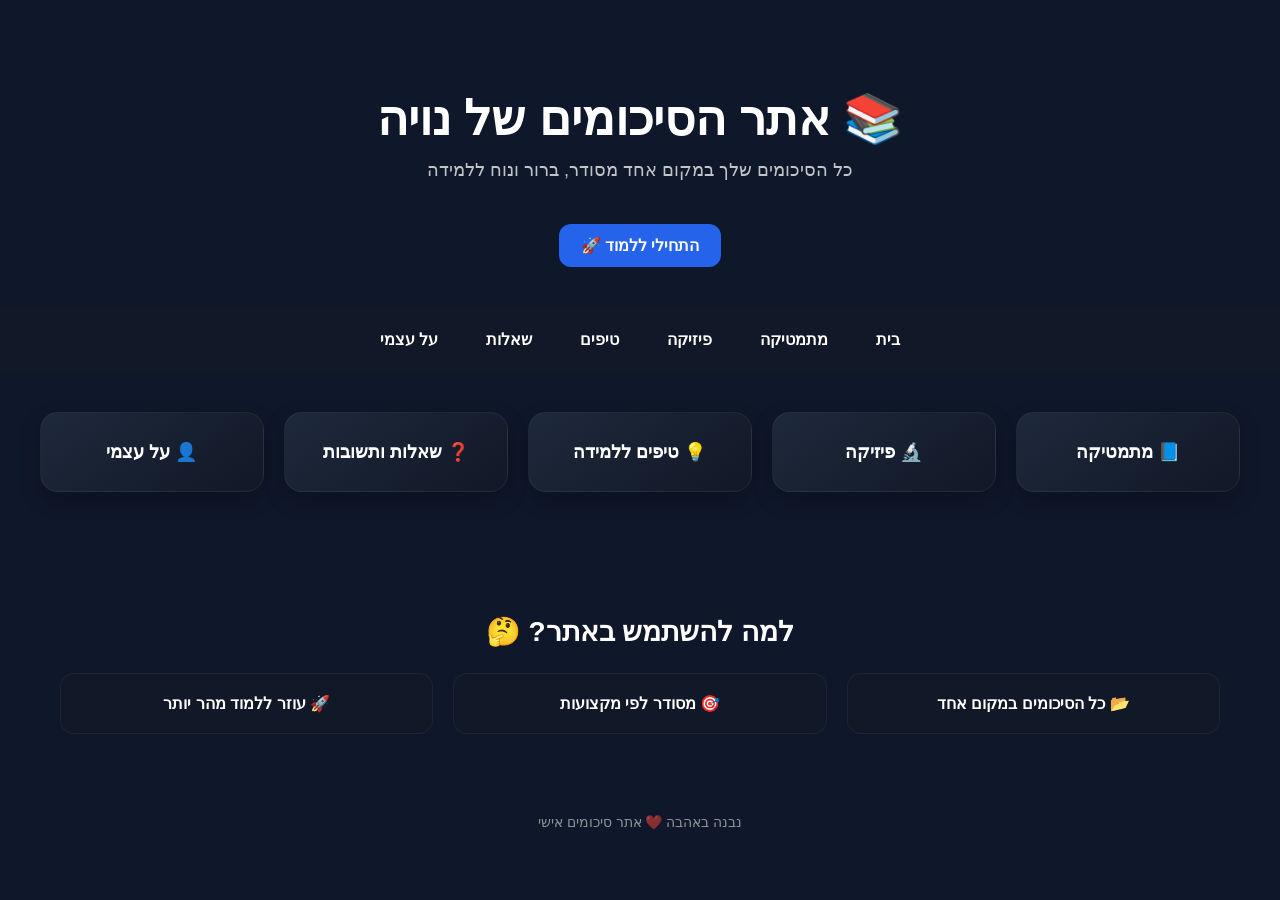
<file: index.html>
<!DOCTYPE html>
<html lang="he">
<head>
  <meta charset="UTF-8">
  <title>סיכומים של נויה</title>

  <style>
    :root {
      --bg: #0f172a;
      --card: #1e293b;
      --card-hover: #334155;
      --text: #ffffff;
      --primary: #2563eb;
      --muted: rgba(255,255,255,0.75);
    }

    body {
      margin: 0;
      font-family: Arial, sans-serif;
      direction: rtl;
      background: var(--bg);
      color: var(--text);
    }

    /* HERO */
    .hero {
      text-align: center;
      padding: 90px 20px 40px;
    }

    .hero h1 {
      font-size: 48px;
      margin: 0;
    }

    .hero p {
      margin-top: 12px;
      color: var(--muted);
      font-size: 18px;
    }

    .btn {
      display: inline-block;
      margin-top: 25px;
      padding: 12px 22px;
      background: var(--primary);
      color: white;
      text-decoration: none;
      border-radius: 12px;
      font-weight: bold;
      transition: 0.3s;
    }

    .btn:hover {
      transform: scale(1.05);
      opacity: 0.9;
    }

    /* NAV */
    nav {
      display: flex;
      justify-content: center;
      gap: 20px;
      background: #111827;
      padding: 15px;
      position: sticky;
      top: 0;
      z-index: 1000;
    }

    nav a {
      color: var(--text);
      text-decoration: none;
      font-weight: bold;
      padding: 8px 14px;
      border-radius: 10px;
      transition: 0.3s;
    }

    nav a:hover {
      background: var(--primary);
    }

    /* GRID */
    .grid {
      display: grid;
      grid-template-columns: repeat(auto-fit, minmax(200px, 1fr));
      gap: 20px;
      padding: 40px;
    }

    .card {
      background: linear-gradient(145deg, #1e293b, #111827);
      padding: 28px;
      border-radius: 18px;
      text-align: center;
      text-decoration: none;
      color: var(--text);
      font-size: 18px;
      font-weight: bold;
      transition: all 0.25s ease;
      box-shadow: 0 8px 20px rgba(0, 0, 0, 0.25);
      border: 1px solid rgba(255,255,255,0.05);
      cursor: pointer;
    }

    .card:hover {
      transform: translateY(-8px) scale(1.03);
      background: var(--card-hover);
      box-shadow: 0 12px 30px rgba(0, 0, 0, 0.35);
    }

    /* WHY SECTION */
    .why {
      text-align: center;
      padding: 60px 20px;
    }

    .why h2 {
      font-size: 28px;
      margin-bottom: 25px;
    }

    .why-grid {
      display: grid;
      grid-template-columns: repeat(auto-fit, minmax(200px, 1fr));
      gap: 20px;
      padding: 0 40px;
    }

    .why-card {
      background: #111827;
      padding: 20px;
      border-radius: 14px;
      font-size: 16px;
      font-weight: bold;
      transition: 0.3s;
      border: 1px solid rgba(255,255,255,0.05);
    }

    .why-card:hover {
      transform: translateY(-5px);
      background: var(--card-hover);
    }

    /* FOOTER */
    footer {
      text-align: center;
      padding: 20px;
      opacity: 0.7;
      font-size: 14px;
      color: var(--muted);
    }
  </style>
</head>

<body>

  <!-- HERO -->
  <header class="hero">
    <h1>📚 אתר הסיכומים של נויה</h1>
    <p>כל הסיכומים שלך במקום אחד מסודר, ברור ונוח ללמידה</p>
    <a href="#grid" class="btn">התחילי ללמוד 🚀</a>
  </header>

  <!-- NAV -->
  <nav>
    <a href="index.html">בית</a>
    <a href="math.html">מתמטיקה</a>
    <a href="physics.html">פיזיקה</a>
    <a href="tips.html">טיפים</a>
    <a href="faq.html">שאלות</a>
    <a href="about.html">על עצמי</a>
  </nav>

  <!-- GRID -->
  <div class="grid" id="grid">
    <a class="card" href="math.html">📘 מתמטיקה</a>
    <a class="card" href="physics.html">🔬 פיזיקה</a>
    <a class="card" href="tips.html">💡 טיפים ללמידה</a>
    <a class="card" href="faq.html">❓ שאלות ותשובות</a>
    <a class="card" href="about.html">👤 על עצמי</a>
  </div>

  <!-- WHY -->
  <section class="why">
    <h2>למה להשתמש באתר? 🤔</h2>

    <div class="why-grid">
      <div class="why-card">📂 כל הסיכומים במקום אחד</div>
      <div class="why-card">🎯 מסודר לפי מקצועות</div>
      <div class="why-card">🚀 עוזר ללמוד מהר יותר</div>
    </div>
  </section>

  <!-- FOOTER -->
  <footer>
    נבנה באהבה ❤️ אתר סיכומים אישי
  </footer>

</body>
</html>
</file>
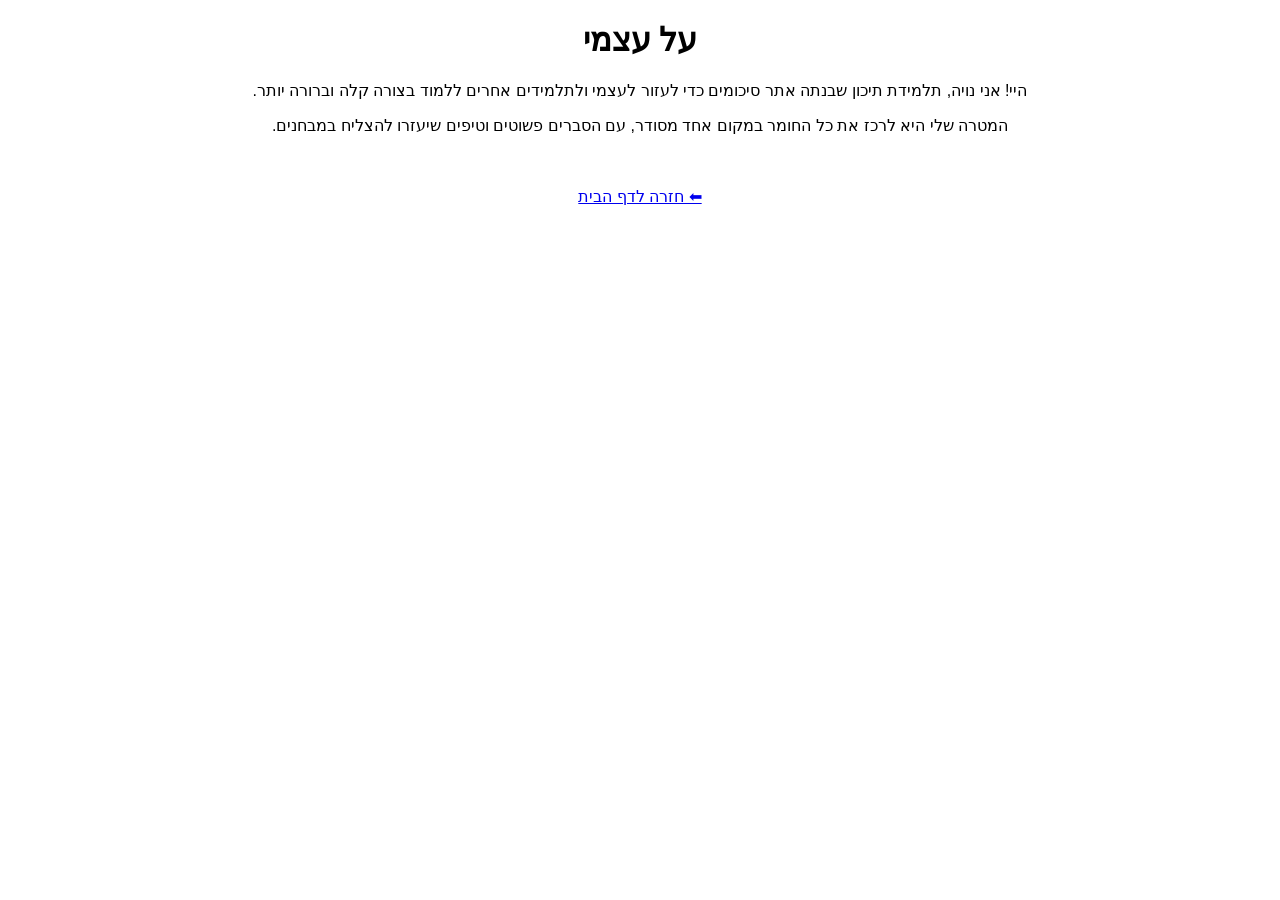
<file: about.html>
<!DOCTYPE html>
<html lang="he">
<head>
  <meta charset="UTF-8">
  <title>על עצמי</title>
</head>

<body style="font-family: Arial; direction: rtl; text-align: center;">

  <h1> על עצמי</h1>

  <p>
    היי! אני נויה, תלמידת תיכון שבנתה אתר סיכומים כדי לעזור לעצמי ולתלמידים אחרים ללמוד בצורה קלה וברורה יותר.
  </p>

  <p>
    המטרה שלי היא לרכז את כל החומר במקום אחד מסודר, עם הסברים פשוטים וטיפים שיעזרו להצליח במבחנים.
  </p>

  <br><br>
  <a href="index.html">⬅ חזרה לדף הבית</a>

</body>
</html>
</file>
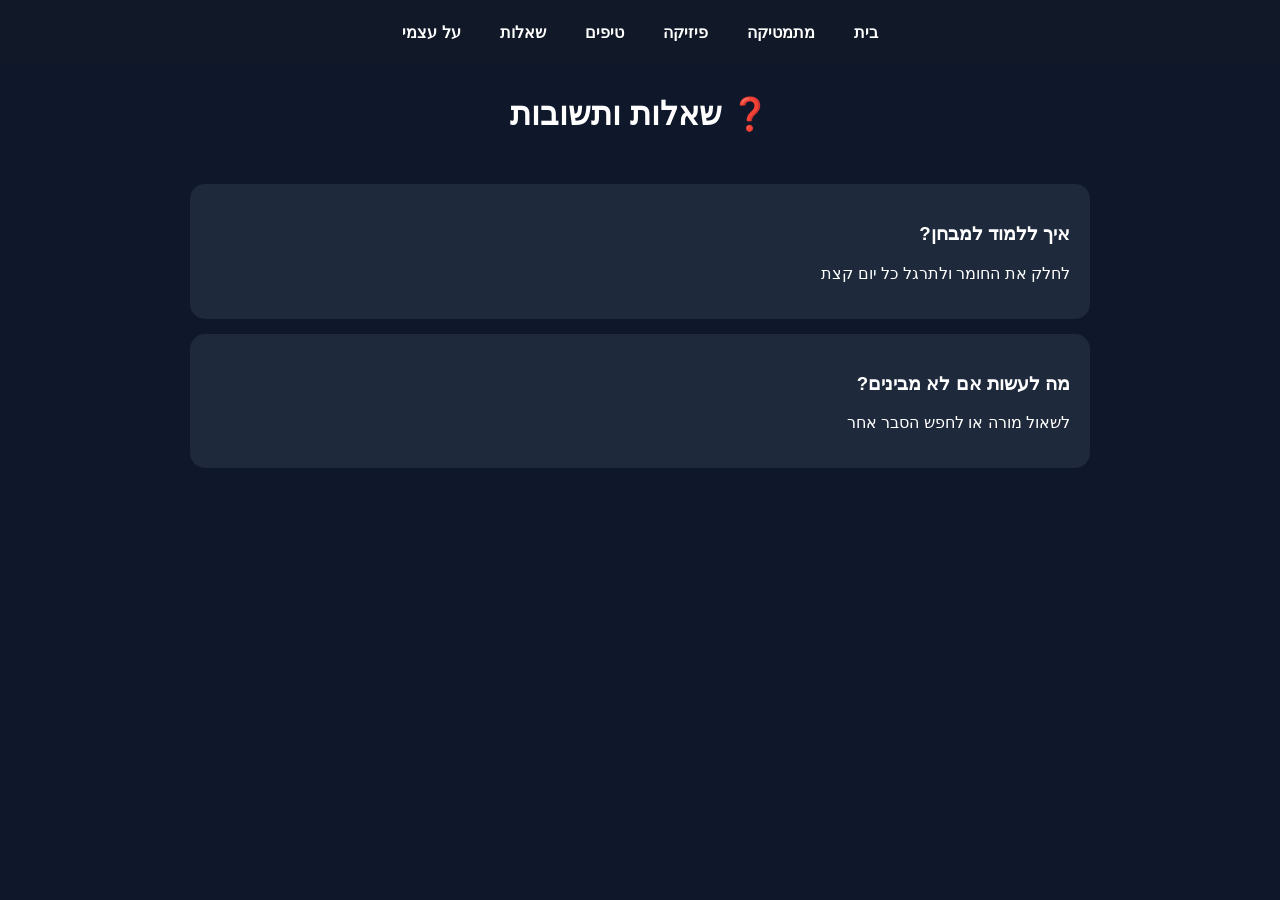
<file: faq.html>
<!DOCTYPE html>
<html lang="he">
<head>
  <meta charset="UTF-8">
  <title>שאלות ותשובות</title>

  <style>
    body {
      margin: 0;
      font-family: Arial;
      direction: rtl;
      background: #0f172a;
      color: white;
    }

    nav {
      display: flex;
      justify-content: center;
      gap: 15px;
      background: #111827;
      padding: 15px;
      position: sticky;
      top: 0;
    }

    nav a {
      color: white;
      text-decoration: none;
      font-weight: bold;
      padding: 8px 12px;
      border-radius: 10px;
    }

    nav a:hover {
      background: #2563eb;
    }

    h1 {
      text-align: center;
      margin-top: 30px;
    }

    .container {
      max-width: 900px;
      margin: auto;
      padding: 30px;
    }

    .box {
      background: #1e293b;
      padding: 20px;
      border-radius: 15px;
      margin-bottom: 15px;
    }
  </style>
</head>

<body>

  <nav>
    <a href="index.html">בית</a>
    <a href="math.html">מתמטיקה</a>
    <a href="physics.html">פיזיקה</a>
    <a href="tips.html">טיפים</a>
    <a href="faq.html">שאלות</a>
    <a href="about.html">על עצמי</a>
  </nav>

  <h1>❓ שאלות ותשובות</h1>

  <div class="container">

    <div class="box">
      <h3>איך ללמוד למבחן?</h3>
      <p>לחלק את החומר ולתרגל כל יום קצת</p>
    </div>

    <div class="box">
      <h3>מה לעשות אם לא מבינים?</h3>
      <p>לשאול מורה או לחפש הסבר אחר</p>
    </div>

  </div>

</body>
</html>
</file>
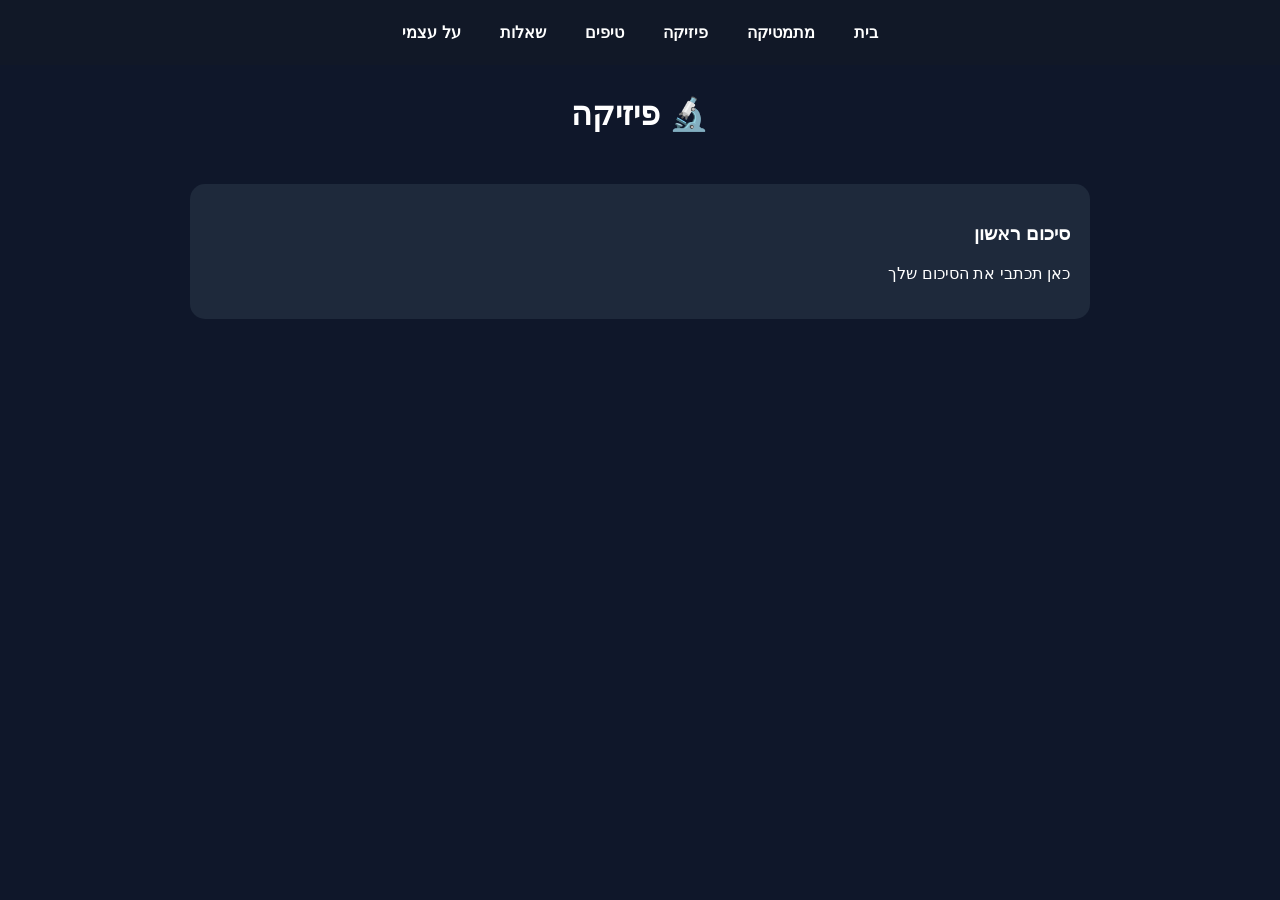
<file: physics.html>
<!DOCTYPE html>
<html lang="he">
<head>
  <meta charset="UTF-8">
  <title>פיזיקה</title>

  <style>
    body {
      margin: 0;
      font-family: Arial;
      direction: rtl;
      background: #0f172a;
      color: white;
    }

    nav {
      display: flex;
      justify-content: center;
      gap: 15px;
      background: #111827;
      padding: 15px;
      position: sticky;
      top: 0;
    }

    nav a {
      color: white;
      text-decoration: none;
      font-weight: bold;
      padding: 8px 12px;
      border-radius: 10px;
    }

    nav a:hover {
      background: #2563eb;
    }

    h1 {
      text-align: center;
      margin-top: 30px;
    }

    .container {
      max-width: 900px;
      margin: auto;
      padding: 30px;
    }

    .box {
      background: #1e293b;
      padding: 20px;
      border-radius: 15px;
      margin-bottom: 15px;
    }
  </style>
</head>

<body>

  <nav>
    <a href="index.html">בית</a>
    <a href="math.html">מתמטיקה</a>
    <a href="physics.html">פיזיקה</a>
    <a href="tips.html">טיפים</a>
    <a href="faq.html">שאלות</a>
    <a href="about.html">על עצמי</a>
  </nav>

  <h1>🔬 פיזיקה</h1>

  <div class="container">

    <div class="box">
      <h3>סיכום ראשון</h3>
      <p>כאן תכתבי את הסיכום שלך</p>
    </div>

  </div>

</body>
</html>
</file>
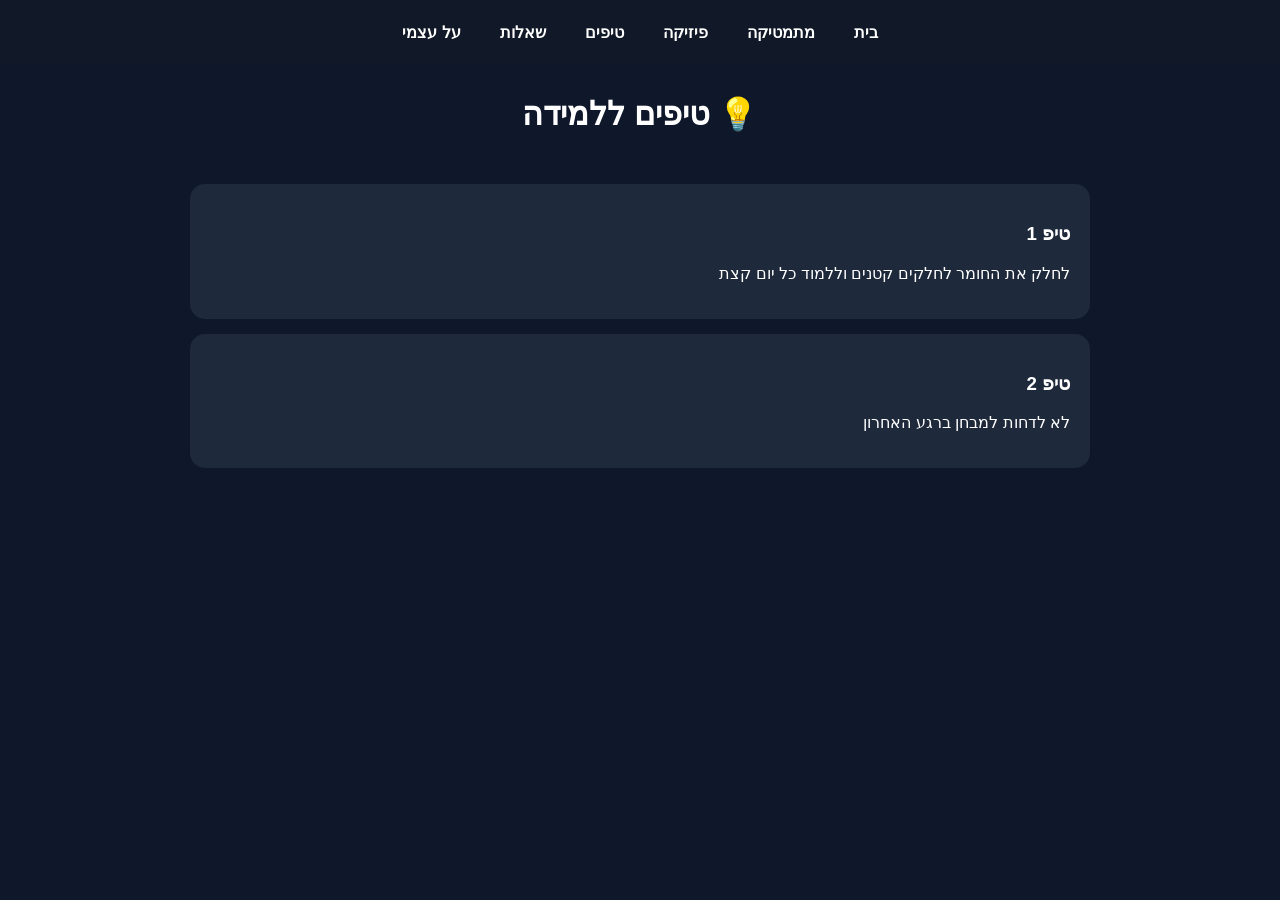
<file: tips.html>
<!DOCTYPE html>
<html lang="he">
<head>
  <meta charset="UTF-8">
  <title>טיפים</title>

  <style>
    body {
      margin: 0;
      font-family: Arial;
      direction: rtl;
      background: #0f172a;
      color: white;
    }

    nav {
      display: flex;
      justify-content: center;
      gap: 15px;
      background: #111827;
      padding: 15px;
      position: sticky;
      top: 0;
    }

    nav a {
      color: white;
      text-decoration: none;
      font-weight: bold;
      padding: 8px 12px;
      border-radius: 10px;
    }

    nav a:hover {
      background: #2563eb;
    }

    h1 {
      text-align: center;
      margin-top: 30px;
    }

    .container {
      max-width: 900px;
      margin: auto;
      padding: 30px;
    }

    .box {
      background: #1e293b;
      padding: 20px;
      border-radius: 15px;
      margin-bottom: 15px;
    }
  </style>
</head>

<body>

  <nav>
    <a href="index.html">בית</a>
    <a href="math.html">מתמטיקה</a>
    <a href="physics.html">פיזיקה</a>
    <a href="tips.html">טיפים</a>
    <a href="faq.html">שאלות</a>
    <a href="about.html">על עצמי</a>
  </nav>

  <h1>💡 טיפים ללמידה</h1>

  <div class="container">

    <div class="box">
      <h3>טיפ 1</h3>
      <p>לחלק את החומר לחלקים קטנים וללמוד כל יום קצת</p>
    </div>

    <div class="box">
      <h3>טיפ 2</h3>
      <p>לא לדחות למבחן ברגע האחרון</p>
    </div>

  </div>

</body>
</html>
</file>
